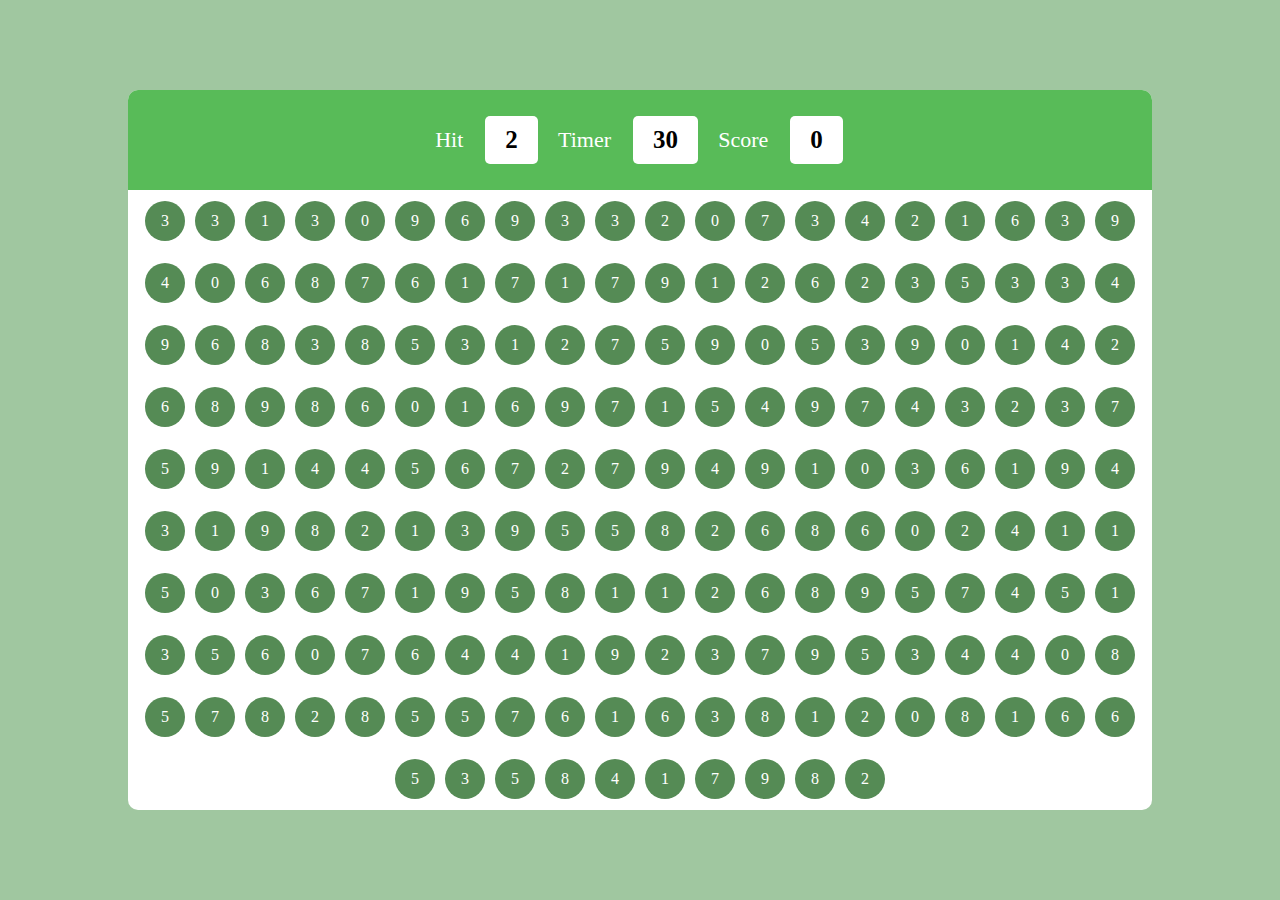
<file: bubble game/index.html>
<!DOCTYPE html>
<html lang="en">
<head>
    <meta charset="UTF-8">
    <meta name="viewport" content="width=device-width, initial-scale=1.0">
    <title>Document</title>
    <link rel="stylesheet" href="style.css">
</head>
<body>
    <div id="main">
        <div id="panel">
            <div id="ptop">
                <div class="elem">
                    <h2>Hit</h2>
                    <div id="hitval" class="box">5  
                    </div>
                </div>
    
                <div class="elem">
                    <h2>Timer</h2>
                    <div id="runtime"  class="box">30
                    </div>
                </div>
    
                <div class="elem">
                    <h2>Score</h2>
                    <div id="scoreval" class="box">0
                    </div>
                </div>
    
            </div>
            <div id="pbtm">
          
            </div>
        </div>
    
    </div>
<script src="script.js"></script>
</body>
</html>
</file>
<file: bubble game/style.css>
*{
    margin: 0;
    padding: 0;
    box-sizing: border-box;
    font-family: 'Lucida Sans', 'Lucida Sans Regular', 'Lucida Grande', 'Lucida Sans Unicode';
}
html,body{
    width: 100%;
    height: 100%;
}
#main{
    display: flex;
    align-items: center;
    justify-content: center;
    width: 100%;
    height: 100%;
    background-color: rgb(160, 199, 160);
}
#panel{
    overflow: hidden;
    width: 80%;
    height: 80%;
    border-radius: 10px;
    background-color: #fff;
}
#ptop{
    justify-content: space-between;
    display: flex;
    color: #fff;
    align-items: center;
    padding:0px 30%;
    width: 100%;
    height: 100px;
    background-color: rgb(88, 187, 88);
}
.elem{
    display: flex;
    align-items: center;
    gap: 20px;

}
.elem h2{
    font-weight: 500;
    font-size: 22px;
}
.box{
    font-weight: 600;
    margin: 2px;
    font-size: 25px;
    color: black;
    padding: 10px 20px;
    border-radius: 5px;
    background-color: #fff;
}
#pbtm{
    display: flex;
    justify-content: center;
    align-items: center;
    text-align: center;
    flex-wrap: wrap;
    gap: 10px;
    padding: 5px;
    width: 100%;
    height: calc(100% - 100px);
}
.bubble{
    display: flex;
    align-items: center;
    justify-content: center;
    color: #fff;
    width: 40px;
    height: 40px;
    background-color: rgb(85, 139, 85);
    border-radius: 50%;
    font-weight: 500;
}
.bubble:hover{
    cursor: pointer;
    background-color:  rgb(10, 70, 10);
    font-weight: 1000;

}
</file>
